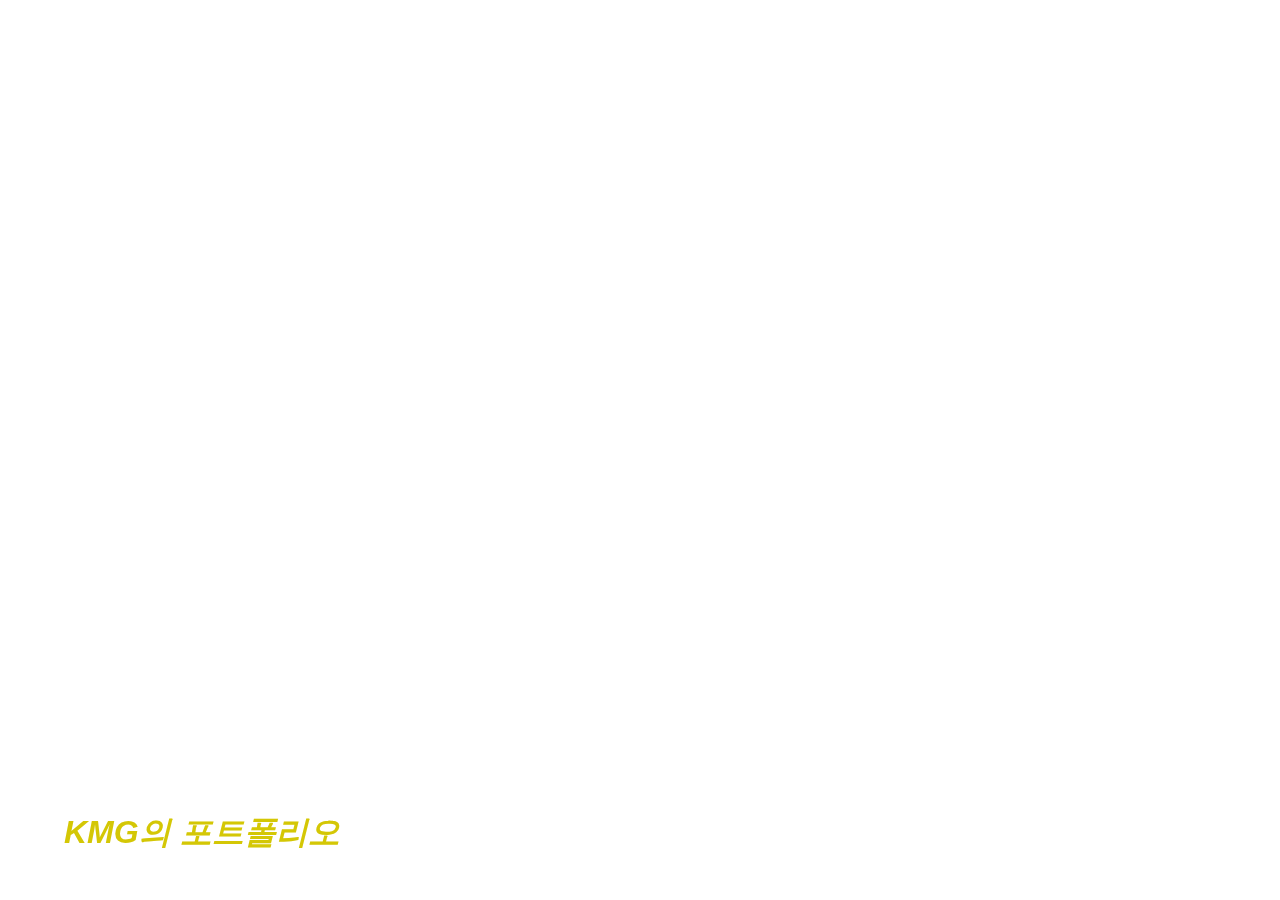
<file: index.html>
<!DOCTYPE html>
<html lang="ko">

<head>
  <meta charset="UTF-8">
  <meta http-equiv="X-UA-Compatible" content="IE=edge">
  <meta name="viewport" content="width=device-width, initial-scale=1.0">
  <meta name="description" content="KMG의 포트폴리오">
  <meta name="author" content="KMG">
  <meta name="generator" content="HTML5">
  <title>Intro</title>
  <!-- 오픈그래프 -->
  <meta property="og:type" content="website" />
  <meta property="og:site_name" content="KMG의 포트폴리오" />
  <meta property="og:title" content="Intro" />
  <meta property="og:description" content="KMG의 기획문서 창고" />
  <meta property="og:image" content="./images/name_seo.png" />
  <meta property="og:url" content="https://gamedesignKMG01.netlify.app" />
  <!-- 트위터(X)카드 -->
  <meta property="twitter:card" content="summary" />
  <meta property="twitter:site" content="KMG의 포트폴리오" />
  <meta property="twitter:title" content="Intro" />
  <meta property="twitter:description" content="KMG의 기획문서 창고" />
  <meta property="twitter:image" content="./images/name_seo.png" />
  <meta property="twitter:url" content="https://atentsgamedesignsite35.netlify.app" />

  <link rel="icon" href="/favicon.ico" />
  <link rel="stylesheet" href="/assets/css/intro.css">

</head>

<body>
<!-- 
 <iframe width="100%" height="100%" 
 src="https://www.youtube.com/embed/a3OxfawNAqk?si=4_bZgBI4h2zGG7yX&autoplay=1&mute=1&loop=1&playlist=a3OxfawNAqk" 
 title="YouTube video player" 
 frameborder="0" 
 allow="accelerometer; autoplay; clipboard-write; encrypted-media; gyroscope; picture-in-picture; web-share" 
 referrerpolicy="strict-origin-when-cross-origin" 
 allowfullscreen>
</iframe> -->
<iframe width="100%" height="90%" 
src="https://www.youtube.com/embed/A_C90i1jVzY?si=VmZj04xjBOMA84Vn&autoplay=1&mute=1&loop=1&playlist=A_C90i1jVzY" 
title="YouTube video player" 
frameborder="0" 
allow="accelerometer; autoplay; clipboard-write; encrypted-media; gyroscope; picture-in-picture; web-share" 
referrerpolicy="strict-origin-when-cross-origin" 
allowfullscreen></iframe>
  <div>
    <a id="portfolio-link" href="/Main.html">KMG의 포트폴리오</a>
  </div>
</body>


</html>
</file>
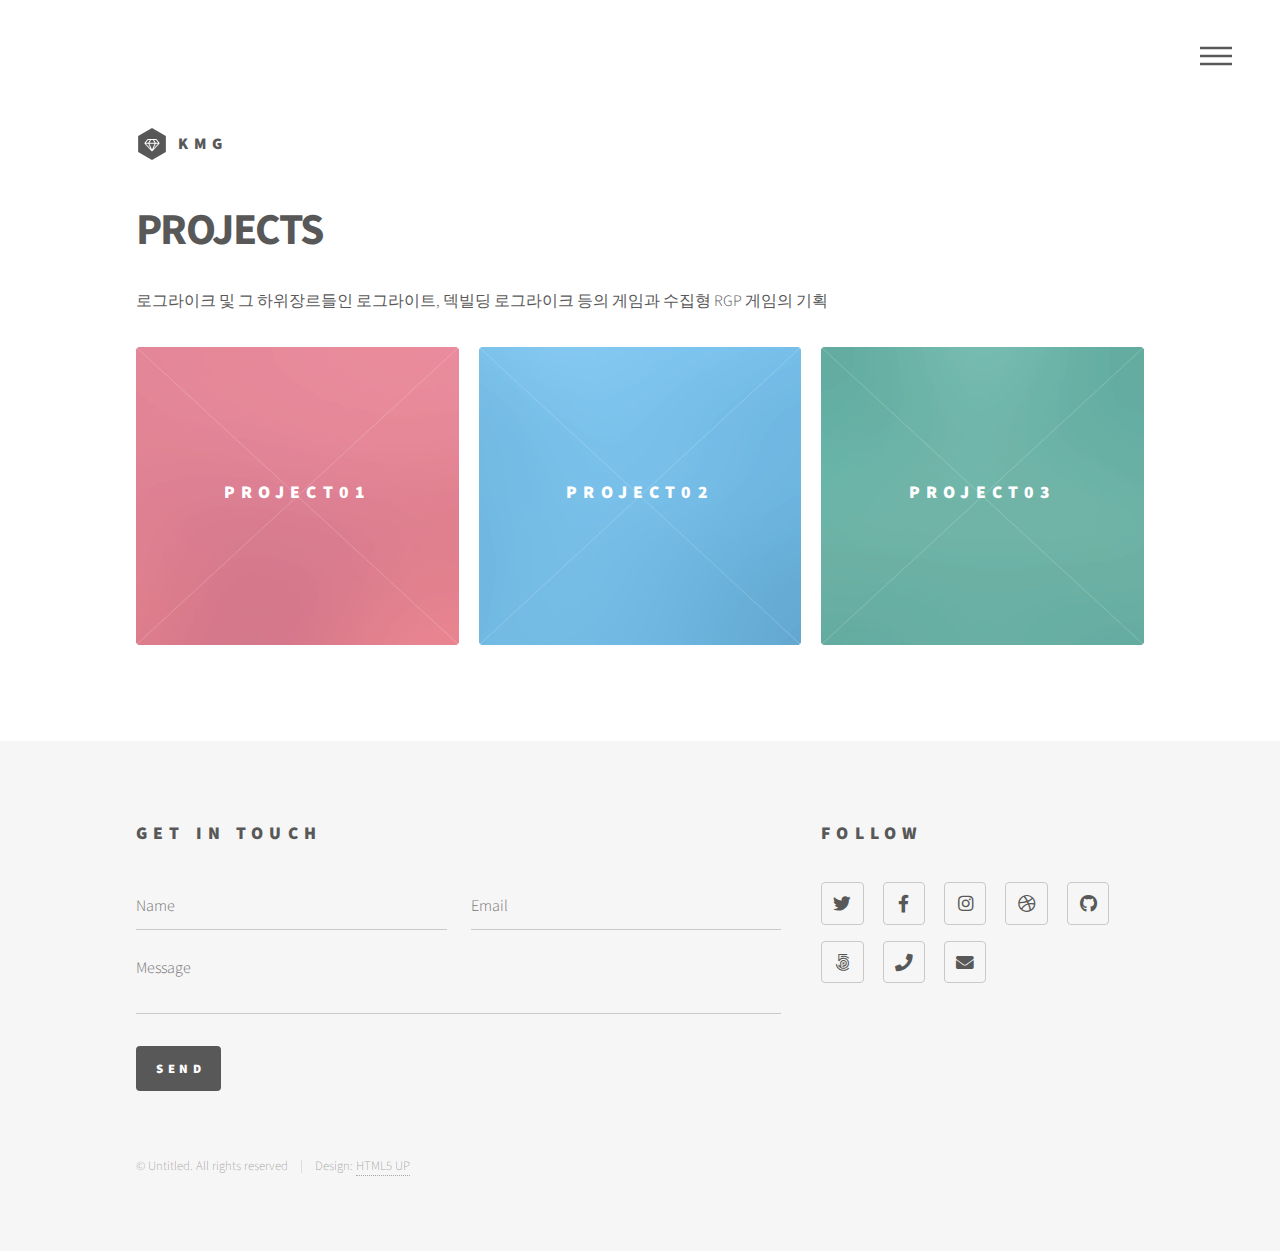
<file: Main.html>
<!DOCTYPE HTML>
<html>
	<head>
		<title>HOME</title>
		<meta charset="utf-8" />
		<meta name="viewport" content="width=device-width, initial-scale=1, user-scalable=no" />
		<link rel="stylesheet" href="assets/css/main.css" />
		<noscript><link rel="stylesheet" href="assets/css/noscript.css" /></noscript>
	</head>
	<body class="is-preload">
		<!-- Wrapper -->
			<div id="wrapper">

				<!-- Header -->
					<header id="header">
						<div class="inner">

							<!-- Logo -->
								<a href="index.html" class="logo">
									<span class="symbol"><img src="images/logo.svg" alt="로고" /></span><span class="title">KMG</span>
								</a>

							<!-- Nav -->
								<nav>
									<ul>
										<li><a href="#menu">Menu</a></li>
									</ul>
								</nav>

						</div>
					</header>

				<!-- Menu -->
					<nav id="menu">
						<h2>Menu</h2>
						<ul>
							<li><a href="Main.html">Home</a></li>
							<li><a href="/pages/Project01.html">Project01</a></li>
							<li><a href="/pages/Project02.html">Project02</a></li>
							<li><a href="/pages/Project03.html">Project03</a></li>
							<li><a href="/pages/about_me.html">About Me</a></li>
						</ul>
					</nav>

				<!-- Main -->
					<div id="main">
						<div class="inner">
							<header>
								<h1>PROJECTS</h1>
								<p>로그라이크 및 그 하위장르들인 로그라이트, 덱빌딩 로그라이크 등의 게임과 수집형 RGP 게임의 기획</p>
							</header>
							<section class="tiles">
								<article class="style1">
									<span class="image">
										<img src="images/pic01.jpg" alt="핑크" />
									</span>
									<a href="/pages/Project01.html">
										<h2>Project01</h2>
										<div class="content">
											<p>상세내용</p>
										</div>
									</a>
								</article>
								<article class="style2">
									<span class="image">
										<img src="images/pic02.jpg" alt="블루" />
									</span>
									<a href="/pages/Project02.html">
										<h2>Project02</h2>
										<div class="content">
											<p>상세내용</p>
										</div>
									</a>
								</article>
								<article class="style3">
									<span class="image">
										<img src="images/pic03.jpg" alt="그린" />
									</span>
									<a href="/pages/Project03.html">
										<h2>Project03</h2>
										<div class="content">
											<p>상세내용</p>
										</div>
									</a>
								</article>
								<!-- <article class="style4">
									<span class="image">
										<img src="images/pic04.jpg" alt="" />
									</span>
									<a href="generic.html">
										<h2>Tempus</h2>
										<div class="content">
											<p>Sed nisl arcu euismod sit amet nisi lorem etiam dolor veroeros et feugiat.</p>
										</div>
									</a>
								</article>
								<article class="style5">
									<span class="image">
										<img src="images/pic05.jpg" alt="" />
									</span>
									<a href="generic.html">
										<h2>Aliquam</h2>
										<div class="content">
											<p>Sed nisl arcu euismod sit amet nisi lorem etiam dolor veroeros et feugiat.</p>
										</div>
									</a>
								</article>
								<article class="style6">
									<span class="image">
										<img src="images/pic06.jpg" alt="" />
									</span>
									<a href="generic.html">
										<h2>Veroeros</h2>
										<div class="content">
											<p>Sed nisl arcu euismod sit amet nisi lorem etiam dolor veroeros et feugiat.</p>
										</div>
									</a>
								</article>
								<article class="style2">
									<span class="image">
										<img src="images/pic07.jpg" alt="" />
									</span>
									<a href="generic.html">
										<h2>Ipsum</h2>
										<div class="content">
											<p>Sed nisl arcu euismod sit amet nisi lorem etiam dolor veroeros et feugiat.</p>
										</div>
									</a>
								</article>
								<article class="style3">
									<span class="image">
										<img src="images/pic08.jpg" alt="" />
									</span>
									<a href="generic.html">
										<h2>Dolor</h2>
										<div class="content">
											<p>Sed nisl arcu euismod sit amet nisi lorem etiam dolor veroeros et feugiat.</p>
										</div>
									</a>
								</article>
								<article class="style1">
									<span class="image">
										<img src="images/pic09.jpg" alt="" />
									</span>
									<a href="generic.html">
										<h2>Nullam</h2>
										<div class="content">
											<p>Sed nisl arcu euismod sit amet nisi lorem etiam dolor veroeros et feugiat.</p>
										</div>
									</a>
								</article>
								<article class="style5">
									<span class="image">
										<img src="images/pic10.jpg" alt="" />
									</span>
									<a href="generic.html">
										<h2>Ultricies</h2>
										<div class="content">
											<p>Sed nisl arcu euismod sit amet nisi lorem etiam dolor veroeros et feugiat.</p>
										</div>
									</a>
								</article>
								<article class="style6">
									<span class="image">
										<img src="images/pic11.jpg" alt="" />
									</span>
									<a href="generic.html">
										<h2>Dictum</h2>
										<div class="content">
											<p>Sed nisl arcu euismod sit amet nisi lorem etiam dolor veroeros et feugiat.</p>
										</div>
									</a>
								</article>
								<article class="style4">
									<span class="image">
										<img src="images/pic12.jpg" alt="" />
									</span>
									<a href="generic.html">
										<h2>Pretium</h2>
										<div class="content">
											<p>Sed nisl arcu euismod sit amet nisi lorem etiam dolor veroeros et feugiat.</p>
										</div> -->
									</a>
								</article>
							</section>
						</div>
					</div>

				<!-- Footer -->
					<footer id="footer">
						<div class="inner">
							<section>
								<h2>Get in touch</h2>
								<form method="post" action="#">
									<div class="fields">
										<div class="field half">
											<input type="text" name="name" id="name" placeholder="Name" />
										</div>
										<div class="field half">
											<input type="email" name="email" id="email" placeholder="Email" />
										</div>
										<div class="field">
											<textarea name="message" id="message" placeholder="Message"></textarea>
										</div>
									</div>
									<ul class="actions">
										<li><input type="submit" value="Send" class="primary" /></li>
									</ul>
								</form>
							</section>
							<section>
								<h2>Follow</h2>
								<ul class="icons">
									<li><a href="#" class="icon brands style2 fa-twitter"><span class="label">Twitter</span></a></li>
									<li><a href="#" class="icon brands style2 fa-facebook-f"><span class="label">Facebook</span></a></li>
									<li><a href="#" class="icon brands style2 fa-instagram"><span class="label">Instagram</span></a></li>
									<li><a href="#" class="icon brands style2 fa-dribbble"><span class="label">Dribbble</span></a></li>
									<li><a href="#" class="icon brands style2 fa-github"><span class="label">GitHub</span></a></li>
									<li><a href="#" class="icon brands style2 fa-500px"><span class="label">500px</span></a></li>
									<li><a href="#" class="icon solid style2 fa-phone"><span class="label">Phone</span></a></li>
									<li><a href="#" class="icon solid style2 fa-envelope"><span class="label">Email</span></a></li>
								</ul>
							</section>
							<ul class="copyright">
								<li>&copy; Untitled. All rights reserved</li><li>Design: <a href="http://html5up.net">HTML5 UP</a></li>
							</ul>
						</div>
					</footer>

			</div>

		<!-- Scripts -->
			<script src="assets/js/jquery.min.js"></script>
			<script src="assets/js/browser.min.js"></script>
			<script src="assets/js/breakpoints.min.js"></script>
			<script src="assets/js/util.js"></script>
			<script src="assets/js/main.js"></script>

	</body>
</html>
</file>
<file: assets/css/intro.css>
body {
    padding: 0;
    margin: 0;
    height: 100vh;
  }
  
  
  #portfolio-link {
    position: fixed;
    /* right: 5%; */
    left: 5%;
    bottom: 5%;
    /* top: 5%; */
    color: #d4c705;
    /* color: beige; */
  
    /* color: orange; */
    /* color: royalblue; */
    /* color: aqua; */
    /* color: #00ff11; */
  
    /* text-decoration: none; */
    text-decoration: none;
    /* font-size: 50px; */
    font-size: 2rem;
    /* font-size: 1rem; */
    /* font-size: 2rem; */
    /* font-weight: 700; */
    /* font-weight: 100; */
    font-family: 'Franklin Gothic Medium', 'Arial Narrow', Arial, sans-serif;
    /* font-family: 'Times New Roman', Times, serif; */
    /* font-family: 'Times New Roman', Times, serif; */
    /* font-weight: 500; */
    font-weight: bold;
    /* font-weight: bold; */
    font-style: italic;
    /* z-index: 1; */
  }
</file>
<file: assets/css/noscript.css>
/*
	Phantom by HTML5 UP
	html5up.net | @ajlkn
	Free for personal and commercial use under the CCA 3.0 license (html5up.net/license)
*/

/* Tiles */

	body.is-preload .tiles article {
		-moz-transform: none;
		-webkit-transform: none;
		-ms-transform: none;
		transform: none;
		opacity: 1;
	}
</file>
<file: assets/css/main.css>
@import url(fontawesome-all.min.css);
@import url("https://fonts.googleapis.com/css?family=Source+Sans+Pro:300,700,900");

/*
	Phantom by HTML5 UP
	html5up.net | @ajlkn
	Free for personal and commercial use under the CCA 3.0 license (html5up.net/license)
*/

html, body, div, span, applet, object,
iframe, h1, h2, h3, h4, h5, h6, p, blockquote,
pre, a, abbr, acronym, address, big, cite,
code, del, dfn, em, img, ins, kbd, q, s, samp,
small, strike, strong, sub, sup, tt, var, b,
u, i, center, dl, dt, dd, ol, ul, li, fieldset,
form, label, legend, table, caption, tbody,
tfoot, thead, tr, th, td, article, aside,
canvas, details, embed, figure, figcaption,
footer, header, hgroup, menu, nav, output, ruby,
section, summary, time, mark, audio, video {
	margin: 0;
	padding: 0;
	border: 0;
	font-size: 100%;
	font: inherit;
	vertical-align: baseline;}

article, aside, details, figcaption, figure,
footer, header, hgroup, menu, nav, section {
	display: block;}

body {
	line-height: 1;
}

ol, ul {
	list-style: none;
}

blockquote, q {
	quotes: none;
}

	blockquote:before, blockquote:after, q:before, q:after {
		content: '';
		content: none;
	}

table {
	border-collapse: collapse;
	border-spacing: 0;
}

body {
	-webkit-text-size-adjust: none;
}

mark {
	background-color: transparent;
	color: inherit;
}

input::-moz-focus-inner {
	border: 0;
	padding: 0;
}

input, select, textarea {
	-moz-appearance: none;
	-webkit-appearance: none;
	-ms-appearance: none;
	appearance: none;
}

/* Basic */

	@-ms-viewport {
		width: device-width;
	}

	body {
		-ms-overflow-style: scrollbar;
	}

	@media screen and (max-width: 480px) {

		html, body {
			min-width: 320px;
		}

	}

	html {
		box-sizing: border-box;
	}

	*, *:before, *:after {
		box-sizing: inherit;
	}

	body {
		background: #ffffff;
	}

		body.is-preload *, body.is-preload *:before, body.is-preload *:after {
			-moz-animation: none !important;
			-webkit-animation: none !important;
			-ms-animation: none !important;
			animation: none !important;
			-moz-transition: none !important;
			-webkit-transition: none !important;
			-ms-transition: none !important;
			transition: none !important;
		}

/* Type */

	body, input, select, textarea {
		color: #585858;
		font-family: "Source Sans Pro", Helvetica, sans-serif;
		font-size: 16pt;
		font-weight: 300;
		line-height: 1.75;
	}

		@media screen and (max-width: 1680px) {

			body, input, select, textarea {
				font-size: 14pt;
			}

		}

		@media screen and (max-width: 1280px) {

			body, input, select, textarea {
				font-size: 12pt;
			}

		}

	a {
		-moz-transition: border-bottom-color 0.2s ease, color 0.2s ease;
		-webkit-transition: border-bottom-color 0.2s ease, color 0.2s ease;
		-ms-transition: border-bottom-color 0.2s ease, color 0.2s ease;
		transition: border-bottom-color 0.2s ease, color 0.2s ease;
		text-decoration: none;
		color: #585858;
		border-bottom: dotted 1px rgba(88, 88, 88, 0.5);
	}

		a:hover {
			border-bottom-color: transparent;
			color: #f2849e !important;
		}

	strong, b {
		font-weight: 900;
	}

	em, i {
		font-style: italic;
	}

	p {
		margin: 0 0 2em 0;
	}

	h1 {
		font-size: 2.75em;
		font-weight: 700;
		line-height: 1.3;
		margin: 0 0 1em 0;
		letter-spacing: -0.035em;
	}

		h1 a {
			color: inherit;
		}

		@media screen and (max-width: 736px) {

			h1 {
				font-size: 2em;
				margin: 0 0 1em 0;
			}

		}

		@media screen and (max-width: 360px) {

			h1 {
				font-size: 1.75em;
			}

		}

	h2, h3, h4, h5, h6 {
		font-weight: 900;
		line-height: 1.5;
		margin: 0 0 2em 0;
		text-transform: uppercase;
		letter-spacing: 0.35em;
	}

		h2 a, h3 a, h4 a, h5 a, h6 a {
			color: inherit;
		}

	h2 {
		font-size: 1.1em;
	}

	h3 {
		font-size: 1em;
		color:#585858
	}

	h4 {
		font-size: 0.8em;
	}

	h5 {
		font-size: 0.8em;
	}

	h6 {
		font-size: 0.8em;
	}

	@media screen and (max-width: 980px) {

		h1 br, h2 br, h3 br, h4 br, h5 br, h6 br {
			display: none;
		}

	}

	@media screen and (max-width: 736px) {

		h2 {
			font-size: 1em;
		}

		h3 {
			font-size: 0.8em;
		}

	}

	sub {
		font-size: 0.8em;
		position: relative;
		top: 0.5em;
	}

	sup {
		font-size: 0.8em;
		position: relative;
		top: -0.5em;
	}

	blockquote {
		border-left: solid 4px #c9c9c9;
		font-style: italic;
		margin: 0 0 2em 0;
		padding: 0.5em 0 0.5em 2em;
	}

	code {
		background: rgba(144, 144, 144, 0.075);
		border-radius: 4px;
		border: solid 1px #c9c9c9;
		font-family: "Courier New", monospace;
		font-size: 0.9em;
		margin: 0 0.25em;
		padding: 0.25em 0.65em;
	}

	pre {
		-webkit-overflow-scrolling: touch;
		font-family: "Courier New", monospace;
		font-size: 0.9em;
		margin: 0 0 2em 0;
	}

		pre code {
			display: block;
			line-height: 1.75;
			padding: 1em 1.5em;
			overflow-x: auto;
		}

	hr {
		border: 0;
		border-bottom: solid 1px #c9c9c9;
		margin: 2em 0;
	}

		hr.major {
			margin: 3em 0;
		}

	.align-left {
		text-align: left;
	}

	.align-center {
		text-align: center;
	}

	.align-right {
		text-align: right;
	}

/* Row */

	.row {
		display: flex;
		flex-wrap: wrap;
		box-sizing: border-box;
		align-items: stretch;
	}

		.row > * {
			box-sizing: border-box;
		}

		.row.gtr-uniform > * > :last-child {
			margin-bottom: 0;
		}

		.row.aln-left {
			justify-content: flex-start;
		}

		.row.aln-center {
			justify-content: center;
		}

		.row.aln-right {
			justify-content: flex-end;
		}

		.row.aln-top {
			align-items: flex-start;
		}

		.row.aln-middle {
			align-items: center;
		}

		.row.aln-bottom {
			align-items: flex-end;
		}

		.row > .imp {
			order: -1;
		}

		.row > .col-1 {
			width: 8.33333%;
		}

		.row > .off-1 {
			margin-left: 8.33333%;
		}

		.row > .col-2 {
			width: 16.66667%;
		}

		.row > .off-2 {
			margin-left: 16.66667%;
		}

		.row > .col-3 {
			width: 25%;
		}

		.row > .off-3 {
			margin-left: 25%;
		}

		.row > .col-4 {
			width: 33.33333%;
		}

		.row > .off-4 {
			margin-left: 33.33333%;
		}

		.row > .col-5 {
			width: 41.66667%;
		}

		.row > .off-5 {
			margin-left: 41.66667%;
		}

		.row > .col-6 {
			width: 50%;
		}

		.row > .off-6 {
			margin-left: 50%;
		}

		.row > .col-7 {
			width: 58.33333%;
		}

		.row > .off-7 {
			margin-left: 58.33333%;
		}

		.row > .col-8 {
			width: 66.66667%;
		}

		.row > .off-8 {
			margin-left: 66.66667%;
		}

		.row > .col-9 {
			width: 75%;
		}

		.row > .off-9 {
			margin-left: 75%;
		}

		.row > .col-10 {
			width: 83.33333%;
		}

		.row > .off-10 {
			margin-left: 83.33333%;
		}

		.row > .col-11 {
			width: 91.66667%;
		}

		.row > .off-11 {
			margin-left: 91.66667%;
		}

		.row > .col-12 {
			width: 100%;
		}

		.row > .off-12 {
			margin-left: 100%;
		}

		.row.gtr-0 {
			margin-top: 0;
			margin-left: 0em;
		}

			.row.gtr-0 > * {
				padding: 0 0 0 0em;
			}

			.row.gtr-0.gtr-uniform {
				margin-top: 0em;
			}

				.row.gtr-0.gtr-uniform > * {
					padding-top: 0em;
				}

		.row.gtr-25 {
			margin-top: 0;
			margin-left: -0.5em;
		}

			.row.gtr-25 > * {
				padding: 0 0 0 0.5em;
			}

			.row.gtr-25.gtr-uniform {
				margin-top: -0.5em;
			}

				.row.gtr-25.gtr-uniform > * {
					padding-top: 0.5em;
				}

		.row.gtr-50 {
			margin-top: 0;
			margin-left: -1em;
		}

			.row.gtr-50 > * {
				padding: 0 0 0 1em;
			}

			.row.gtr-50.gtr-uniform {
				margin-top: -1em;
			}

				.row.gtr-50.gtr-uniform > * {
					padding-top: 1em;
				}

		.row {
			margin-top: 0;
			margin-left: -2em;
		}

			.row > * {
				padding: 0 0 0 2em;
			}

			.row.gtr-uniform {
				margin-top: -2em;
			}

				.row.gtr-uniform > * {
					padding-top: 2em;
				}

		.row.gtr-150 {
			margin-top: 0;
			margin-left: -3em;
		}

			.row.gtr-150 > * {
				padding: 0 0 0 3em;
			}

			.row.gtr-150.gtr-uniform {
				margin-top: -3em;
			}

				.row.gtr-150.gtr-uniform > * {
					padding-top: 3em;
				}

		.row.gtr-200 {
			margin-top: 0;
			margin-left: -4em;
		}

			.row.gtr-200 > * {
				padding: 0 0 0 4em;
			}

			.row.gtr-200.gtr-uniform {
				margin-top: -4em;
			}

				.row.gtr-200.gtr-uniform > * {
					padding-top: 4em;
				}

		@media screen and (max-width: 1680px) {

			.row {
				display: flex;
				flex-wrap: wrap;
				box-sizing: border-box;
				align-items: stretch;
			}

				.row > * {
					box-sizing: border-box;
				}

				.row.gtr-uniform > * > :last-child {
					margin-bottom: 0;
				}

				.row.aln-left {
					justify-content: flex-start;
				}

				.row.aln-center {
					justify-content: center;
				}

				.row.aln-right {
					justify-content: flex-end;
				}

				.row.aln-top {
					align-items: flex-start;
				}

				.row.aln-middle {
					align-items: center;
				}

				.row.aln-bottom {
					align-items: flex-end;
				}

				.row > .imp-xlarge {
					order: -1;
				}

				.row > .col-1-xlarge {
					width: 8.33333%;
				}

				.row > .off-1-xlarge {
					margin-left: 8.33333%;
				}

				.row > .col-2-xlarge {
					width: 16.66667%;
				}

				.row > .off-2-xlarge {
					margin-left: 16.66667%;
				}

				.row > .col-3-xlarge {
					width: 25%;
				}

				.row > .off-3-xlarge {
					margin-left: 25%;
				}

				.row > .col-4-xlarge {
					width: 33.33333%;
				}

				.row > .off-4-xlarge {
					margin-left: 33.33333%;
				}

				.row > .col-5-xlarge {
					width: 41.66667%;
				}

				.row > .off-5-xlarge {
					margin-left: 41.66667%;
				}

				.row > .col-6-xlarge {
					width: 50%;
				}

				.row > .off-6-xlarge {
					margin-left: 50%;
				}

				.row > .col-7-xlarge {
					width: 58.33333%;
				}

				.row > .off-7-xlarge {
					margin-left: 58.33333%;
				}

				.row > .col-8-xlarge {
					width: 66.66667%;
				}

				.row > .off-8-xlarge {
					margin-left: 66.66667%;
				}

				.row > .col-9-xlarge {
					width: 75%;
				}

				.row > .off-9-xlarge {
					margin-left: 75%;
				}

				.row > .col-10-xlarge {
					width: 83.33333%;
				}

				.row > .off-10-xlarge {
					margin-left: 83.33333%;
				}

				.row > .col-11-xlarge {
					width: 91.66667%;
				}

				.row > .off-11-xlarge {
					margin-left: 91.66667%;
				}

				.row > .col-12-xlarge {
					width: 100%;
				}

				.row > .off-12-xlarge {
					margin-left: 100%;
				}

				.row.gtr-0 {
					margin-top: 0;
					margin-left: 0em;
				}

					.row.gtr-0 > * {
						padding: 0 0 0 0em;
					}

					.row.gtr-0.gtr-uniform {
						margin-top: 0em;
					}

						.row.gtr-0.gtr-uniform > * {
							padding-top: 0em;
						}

				.row.gtr-25 {
					margin-top: 0;
					margin-left: -0.5em;
				}

					.row.gtr-25 > * {
						padding: 0 0 0 0.5em;
					}

					.row.gtr-25.gtr-uniform {
						margin-top: -0.5em;
					}

						.row.gtr-25.gtr-uniform > * {
							padding-top: 0.5em;
						}

				.row.gtr-50 {
					margin-top: 0;
					margin-left: -1em;
				}

					.row.gtr-50 > * {
						padding: 0 0 0 1em;
					}

					.row.gtr-50.gtr-uniform {
						margin-top: -1em;
					}

						.row.gtr-50.gtr-uniform > * {
							padding-top: 1em;
						}

				.row {
					margin-top: 0;
					margin-left: -2em;
				}

					.row > * {
						padding: 0 0 0 2em;
					}

					.row.gtr-uniform {
						margin-top: -2em;
					}

						.row.gtr-uniform > * {
							padding-top: 2em;
						}

				.row.gtr-150 {
					margin-top: 0;
					margin-left: -3em;
				}

					.row.gtr-150 > * {
						padding: 0 0 0 3em;
					}

					.row.gtr-150.gtr-uniform {
						margin-top: -3em;
					}

						.row.gtr-150.gtr-uniform > * {
							padding-top: 3em;
						}

				.row.gtr-200 {
					margin-top: 0;
					margin-left: -4em;
				}

					.row.gtr-200 > * {
						padding: 0 0 0 4em;
					}

					.row.gtr-200.gtr-uniform {
						margin-top: -4em;
					}

						.row.gtr-200.gtr-uniform > * {
							padding-top: 4em;
						}

		}

		@media screen and (max-width: 1280px) {

			.row {
				display: flex;
				flex-wrap: wrap;
				box-sizing: border-box;
				align-items: stretch;
			}

				.row > * {
					box-sizing: border-box;
				}

				.row.gtr-uniform > * > :last-child {
					margin-bottom: 0;
				}

				.row.aln-left {
					justify-content: flex-start;
				}

				.row.aln-center {
					justify-content: center;
				}

				.row.aln-right {
					justify-content: flex-end;
				}

				.row.aln-top {
					align-items: flex-start;
				}

				.row.aln-middle {
					align-items: center;
				}

				.row.aln-bottom {
					align-items: flex-end;
				}

				.row > .imp-large {
					order: -1;
				}

				.row > .col-1-large {
					width: 8.33333%;
				}

				.row > .off-1-large {
					margin-left: 8.33333%;
				}

				.row > .col-2-large {
					width: 16.66667%;
				}

				.row > .off-2-large {
					margin-left: 16.66667%;
				}

				.row > .col-3-large {
					width: 25%;
				}

				.row > .off-3-large {
					margin-left: 25%;
				}

				.row > .col-4-large {
					width: 33.33333%;
				}

				.row > .off-4-large {
					margin-left: 33.33333%;
				}

				.row > .col-5-large {
					width: 41.66667%;
				}

				.row > .off-5-large {
					margin-left: 41.66667%;
				}

				.row > .col-6-large {
					width: 50%;
				}

				.row > .off-6-large {
					margin-left: 50%;
				}

				.row > .col-7-large {
					width: 58.33333%;
				}

				.row > .off-7-large {
					margin-left: 58.33333%;
				}

				.row > .col-8-large {
					width: 66.66667%;
				}

				.row > .off-8-large {
					margin-left: 66.66667%;
				}

				.row > .col-9-large {
					width: 75%;
				}

				.row > .off-9-large {
					margin-left: 75%;
				}

				.row > .col-10-large {
					width: 83.33333%;
				}

				.row > .off-10-large {
					margin-left: 83.33333%;
				}

				.row > .col-11-large {
					width: 91.66667%;
				}

				.row > .off-11-large {
					margin-left: 91.66667%;
				}

				.row > .col-12-large {
					width: 100%;
				}

				.row > .off-12-large {
					margin-left: 100%;
				}

				.row.gtr-0 {
					margin-top: 0;
					margin-left: 0em;
				}

					.row.gtr-0 > * {
						padding: 0 0 0 0em;
					}

					.row.gtr-0.gtr-uniform {
						margin-top: 0em;
					}

						.row.gtr-0.gtr-uniform > * {
							padding-top: 0em;
						}

				.row.gtr-25 {
					margin-top: 0;
					margin-left: -0.5em;
				}

					.row.gtr-25 > * {
						padding: 0 0 0 0.5em;
					}

					.row.gtr-25.gtr-uniform {
						margin-top: -0.5em;
					}

						.row.gtr-25.gtr-uniform > * {
							padding-top: 0.5em;
						}

				.row.gtr-50 {
					margin-top: 0;
					margin-left: -1em;
				}

					.row.gtr-50 > * {
						padding: 0 0 0 1em;
					}

					.row.gtr-50.gtr-uniform {
						margin-top: -1em;
					}

						.row.gtr-50.gtr-uniform > * {
							padding-top: 1em;
						}

				.row {
					margin-top: 0;
					margin-left: -2em;
				}

					.row > * {
						padding: 0 0 0 2em;
					}

					.row.gtr-uniform {
						margin-top: -2em;
					}

						.row.gtr-uniform > * {
							padding-top: 2em;
						}

				.row.gtr-150 {
					margin-top: 0;
					margin-left: -3em;
				}

					.row.gtr-150 > * {
						padding: 0 0 0 3em;
					}

					.row.gtr-150.gtr-uniform {
						margin-top: -3em;
					}

						.row.gtr-150.gtr-uniform > * {
							padding-top: 3em;
						}

				.row.gtr-200 {
					margin-top: 0;
					margin-left: -4em;
				}

					.row.gtr-200 > * {
						padding: 0 0 0 4em;
					}

					.row.gtr-200.gtr-uniform {
						margin-top: -4em;
					}

						.row.gtr-200.gtr-uniform > * {
							padding-top: 4em;
						}

		}

		@media screen and (max-width: 980px) {

			.row {
				display: flex;
				flex-wrap: wrap;
				box-sizing: border-box;
				align-items: stretch;
			}

				.row > * {
					box-sizing: border-box;
				}

				.row.gtr-uniform > * > :last-child {
					margin-bottom: 0;
				}

				.row.aln-left {
					justify-content: flex-start;
				}

				.row.aln-center {
					justify-content: center;
				}

				.row.aln-right {
					justify-content: flex-end;
				}

				.row.aln-top {
					align-items: flex-start;
				}

				.row.aln-middle {
					align-items: center;
				}

				.row.aln-bottom {
					align-items: flex-end;
				}

				.row > .imp-medium {
					order: -1;
				}

				.row > .col-1-medium {
					width: 8.33333%;
				}

				.row > .off-1-medium {
					margin-left: 8.33333%;
				}

				.row > .col-2-medium {
					width: 16.66667%;
				}

				.row > .off-2-medium {
					margin-left: 16.66667%;
				}

				.row > .col-3-medium {
					width: 25%;
				}

				.row > .off-3-medium {
					margin-left: 25%;
				}

				.row > .col-4-medium {
					width: 33.33333%;
				}

				.row > .off-4-medium {
					margin-left: 33.33333%;
				}

				.row > .col-5-medium {
					width: 41.66667%;
				}

				.row > .off-5-medium {
					margin-left: 41.66667%;
				}

				.row > .col-6-medium {
					width: 50%;
				}

				.row > .off-6-medium {
					margin-left: 50%;
				}

				.row > .col-7-medium {
					width: 58.33333%;
				}

				.row > .off-7-medium {
					margin-left: 58.33333%;
				}

				.row > .col-8-medium {
					width: 66.66667%;
				}

				.row > .off-8-medium {
					margin-left: 66.66667%;
				}

				.row > .col-9-medium {
					width: 75%;
				}

				.row > .off-9-medium {
					margin-left: 75%;
				}

				.row > .col-10-medium {
					width: 83.33333%;
				}

				.row > .off-10-medium {
					margin-left: 83.33333%;
				}

				.row > .col-11-medium {
					width: 91.66667%;
				}

				.row > .off-11-medium {
					margin-left: 91.66667%;
				}

				.row > .col-12-medium {
					width: 100%;
				}

				.row > .off-12-medium {
					margin-left: 100%;
				}

				.row.gtr-0 {
					margin-top: 0;
					margin-left: 0em;
				}

					.row.gtr-0 > * {
						padding: 0 0 0 0em;
					}

					.row.gtr-0.gtr-uniform {
						margin-top: 0em;
					}

						.row.gtr-0.gtr-uniform > * {
							padding-top: 0em;
						}

				.row.gtr-25 {
					margin-top: 0;
					margin-left: -0.375em;
				}

					.row.gtr-25 > * {
						padding: 0 0 0 0.375em;
					}

					.row.gtr-25.gtr-uniform {
						margin-top: -0.375em;
					}

						.row.gtr-25.gtr-uniform > * {
							padding-top: 0.375em;
						}

				.row.gtr-50 {
					margin-top: 0;
					margin-left: -0.75em;
				}

					.row.gtr-50 > * {
						padding: 0 0 0 0.75em;
					}

					.row.gtr-50.gtr-uniform {
						margin-top: -0.75em;
					}

						.row.gtr-50.gtr-uniform > * {
							padding-top: 0.75em;
						}

				.row {
					margin-top: 0;
					margin-left: -1.5em;
				}

					.row > * {
						padding: 0 0 0 1.5em;
					}

					.row.gtr-uniform {
						margin-top: -1.5em;
					}

						.row.gtr-uniform > * {
							padding-top: 1.5em;
						}

				.row.gtr-150 {
					margin-top: 0;
					margin-left: -2.25em;
				}

					.row.gtr-150 > * {
						padding: 0 0 0 2.25em;
					}

					.row.gtr-150.gtr-uniform {
						margin-top: -2.25em;
					}

						.row.gtr-150.gtr-uniform > * {
							padding-top: 2.25em;
						}

				.row.gtr-200 {
					margin-top: 0;
					margin-left: -3em;
				}

					.row.gtr-200 > * {
						padding: 0 0 0 3em;
					}

					.row.gtr-200.gtr-uniform {
						margin-top: -3em;
					}

						.row.gtr-200.gtr-uniform > * {
							padding-top: 3em;
						}

		}

		@media screen and (max-width: 736px) {

			.row {
				display: flex;
				flex-wrap: wrap;
				box-sizing: border-box;
				align-items: stretch;
			}

				.row > * {
					box-sizing: border-box;
				}

				.row.gtr-uniform > * > :last-child {
					margin-bottom: 0;
				}

				.row.aln-left {
					justify-content: flex-start;
				}

				.row.aln-center {
					justify-content: center;
				}

				.row.aln-right {
					justify-content: flex-end;
				}

				.row.aln-top {
					align-items: flex-start;
				}

				.row.aln-middle {
					align-items: center;
				}

				.row.aln-bottom {
					align-items: flex-end;
				}

				.row > .imp-small {
					order: -1;
				}

				.row > .col-1-small {
					width: 8.33333%;
				}

				.row > .off-1-small {
					margin-left: 8.33333%;
				}

				.row > .col-2-small {
					width: 16.66667%;
				}

				.row > .off-2-small {
					margin-left: 16.66667%;
				}

				.row > .col-3-small {
					width: 25%;
				}

				.row > .off-3-small {
					margin-left: 25%;
				}

				.row > .col-4-small {
					width: 33.33333%;
				}

				.row > .off-4-small {
					margin-left: 33.33333%;
				}

				.row > .col-5-small {
					width: 41.66667%;
				}

				.row > .off-5-small {
					margin-left: 41.66667%;
				}

				.row > .col-6-small {
					width: 50%;
				}

				.row > .off-6-small {
					margin-left: 50%;
				}

				.row > .col-7-small {
					width: 58.33333%;
				}

				.row > .off-7-small {
					margin-left: 58.33333%;
				}

				.row > .col-8-small {
					width: 66.66667%;
				}

				.row > .off-8-small {
					margin-left: 66.66667%;
				}

				.row > .col-9-small {
					width: 75%;
				}

				.row > .off-9-small {
					margin-left: 75%;
				}

				.row > .col-10-small {
					width: 83.33333%;
				}

				.row > .off-10-small {
					margin-left: 83.33333%;
				}

				.row > .col-11-small {
					width: 91.66667%;
				}

				.row > .off-11-small {
					margin-left: 91.66667%;
				}

				.row > .col-12-small {
					width: 100%;
				}

				.row > .off-12-small {
					margin-left: 100%;
				}

				.row.gtr-0 {
					margin-top: 0;
					margin-left: 0em;
				}

					.row.gtr-0 > * {
						padding: 0 0 0 0em;
					}

					.row.gtr-0.gtr-uniform {
						margin-top: 0em;
					}

						.row.gtr-0.gtr-uniform > * {
							padding-top: 0em;
						}

				.row.gtr-25 {
					margin-top: 0;
					margin-left: -0.25em;
				}

					.row.gtr-25 > * {
						padding: 0 0 0 0.25em;
					}

					.row.gtr-25.gtr-uniform {
						margin-top: -0.25em;
					}

						.row.gtr-25.gtr-uniform > * {
							padding-top: 0.25em;
						}

				.row.gtr-50 {
					margin-top: 0;
					margin-left: -0.5em;
				}

					.row.gtr-50 > * {
						padding: 0 0 0 0.5em;
					}

					.row.gtr-50.gtr-uniform {
						margin-top: -0.5em;
					}

						.row.gtr-50.gtr-uniform > * {
							padding-top: 0.5em;
						}

				.row {
					margin-top: 0;
					margin-left: -1em;
				}

					.row > * {
						padding: 0 0 0 1em;
					}

					.row.gtr-uniform {
						margin-top: -1em;
					}

						.row.gtr-uniform > * {
							padding-top: 1em;
						}

				.row.gtr-150 {
					margin-top: 0;
					margin-left: -1.5em;
				}

					.row.gtr-150 > * {
						padding: 0 0 0 1.5em;
					}

					.row.gtr-150.gtr-uniform {
						margin-top: -1.5em;
					}

						.row.gtr-150.gtr-uniform > * {
							padding-top: 1.5em;
						}

				.row.gtr-200 {
					margin-top: 0;
					margin-left: -2em;
				}

					.row.gtr-200 > * {
						padding: 0 0 0 2em;
					}

					.row.gtr-200.gtr-uniform {
						margin-top: -2em;
					}

						.row.gtr-200.gtr-uniform > * {
							padding-top: 2em;
						}

		}

		@media screen and (max-width: 480px) {

			.row {
				display: flex;
				flex-wrap: wrap;
				box-sizing: border-box;
				align-items: stretch;
			}

				.row > * {
					box-sizing: border-box;
				}

				.row.gtr-uniform > * > :last-child {
					margin-bottom: 0;
				}

				.row.aln-left {
					justify-content: flex-start;
				}

				.row.aln-center {
					justify-content: center;
				}

				.row.aln-right {
					justify-content: flex-end;
				}

				.row.aln-top {
					align-items: flex-start;
				}

				.row.aln-middle {
					align-items: center;
				}

				.row.aln-bottom {
					align-items: flex-end;
				}

				.row > .imp-xsmall {
					order: -1;
				}

				.row > .col-1-xsmall {
					width: 8.33333%;
				}

				.row > .off-1-xsmall {
					margin-left: 8.33333%;
				}

				.row > .col-2-xsmall {
					width: 16.66667%;
				}

				.row > .off-2-xsmall {
					margin-left: 16.66667%;
				}

				.row > .col-3-xsmall {
					width: 25%;
				}

				.row > .off-3-xsmall {
					margin-left: 25%;
				}

				.row > .col-4-xsmall {
					width: 33.33333%;
				}

				.row > .off-4-xsmall {
					margin-left: 33.33333%;
				}

				.row > .col-5-xsmall {
					width: 41.66667%;
				}

				.row > .off-5-xsmall {
					margin-left: 41.66667%;
				}

				.row > .col-6-xsmall {
					width: 50%;
				}

				.row > .off-6-xsmall {
					margin-left: 50%;
				}

				.row > .col-7-xsmall {
					width: 58.33333%;
				}

				.row > .off-7-xsmall {
					margin-left: 58.33333%;
				}

				.row > .col-8-xsmall {
					width: 66.66667%;
				}

				.row > .off-8-xsmall {
					margin-left: 66.66667%;
				}

				.row > .col-9-xsmall {
					width: 75%;
				}

				.row > .off-9-xsmall {
					margin-left: 75%;
				}

				.row > .col-10-xsmall {
					width: 83.33333%;
				}

				.row > .off-10-xsmall {
					margin-left: 83.33333%;
				}

				.row > .col-11-xsmall {
					width: 91.66667%;
				}

				.row > .off-11-xsmall {
					margin-left: 91.66667%;
				}

				.row > .col-12-xsmall {
					width: 100%;
				}

				.row > .off-12-xsmall {
					margin-left: 100%;
				}

				.row.gtr-0 {
					margin-top: 0;
					margin-left: 0em;
				}

					.row.gtr-0 > * {
						padding: 0 0 0 0em;
					}

					.row.gtr-0.gtr-uniform {
						margin-top: 0em;
					}

						.row.gtr-0.gtr-uniform > * {
							padding-top: 0em;
						}

				.row.gtr-25 {
					margin-top: 0;
					margin-left: -0.25em;
				}

					.row.gtr-25 > * {
						padding: 0 0 0 0.25em;
					}

					.row.gtr-25.gtr-uniform {
						margin-top: -0.25em;
					}

						.row.gtr-25.gtr-uniform > * {
							padding-top: 0.25em;
						}

				.row.gtr-50 {
					margin-top: 0;
					margin-left: -0.5em;
				}

					.row.gtr-50 > * {
						padding: 0 0 0 0.5em;
					}

					.row.gtr-50.gtr-uniform {
						margin-top: -0.5em;
					}

						.row.gtr-50.gtr-uniform > * {
							padding-top: 0.5em;
						}

				.row {
					margin-top: 0;
					margin-left: -1em;
				}

					.row > * {
						padding: 0 0 0 1em;
					}

					.row.gtr-uniform {
						margin-top: -1em;
					}

						.row.gtr-uniform > * {
							padding-top: 1em;
						}

				.row.gtr-150 {
					margin-top: 0;
					margin-left: -1.5em;
				}

					.row.gtr-150 > * {
						padding: 0 0 0 1.5em;
					}

					.row.gtr-150.gtr-uniform {
						margin-top: -1.5em;
					}

						.row.gtr-150.gtr-uniform > * {
							padding-top: 1.5em;
						}

				.row.gtr-200 {
					margin-top: 0;
					margin-left: -2em;
				}

					.row.gtr-200 > * {
						padding: 0 0 0 2em;
					}

					.row.gtr-200.gtr-uniform {
						margin-top: -2em;
					}

						.row.gtr-200.gtr-uniform > * {
							padding-top: 2em;
						}

		}

/* Section/Article */

	section.special, article.special {
		text-align: center;
	}

	header p {
		margin-top: -1em;
	}

	@media screen and (max-width: 736px) {

		header p {
			margin-top: 0;
		}

	}

/* Icon */

	.icon {
		text-decoration: none;
		border-bottom: none;
		position: relative;
	}

		.icon:before {
			-moz-osx-font-smoothing: grayscale;
			-webkit-font-smoothing: antialiased;
			display: inline-block;
			font-style: normal;
			font-variant: normal;
			text-rendering: auto;
			line-height: 1;
			text-transform: none !important;
			font-family: 'Font Awesome 5 Free';
			font-weight: 400;
		}

		.icon > .label {
			display: none;
		}

		.icon:before {
			line-height: inherit;
		}

		.icon.solid:before {
			font-weight: 900;
		}

		.icon.brands:before {
			font-family: 'Font Awesome 5 Brands';
		}

		.icon.style2 {
			-moz-transition: background-color 0.2s ease-in-out, color 0.2s ease-in-out, border-color 0.2s ease-in-out;
			-webkit-transition: background-color 0.2s ease-in-out, color 0.2s ease-in-out, border-color 0.2s ease-in-out;
			-ms-transition: background-color 0.2s ease-in-out, color 0.2s ease-in-out, border-color 0.2s ease-in-out;
			transition: background-color 0.2s ease-in-out, color 0.2s ease-in-out, border-color 0.2s ease-in-out;
			background-color: transparent;
			border: solid 1px #c9c9c9;
			border-radius: 4px;
			width: 2.65em;
			height: 2.65em;
			display: inline-block;
			text-align: center;
			line-height: 2.65em;
			color: inherit;
		}

			.icon.style2:before {
				font-size: 1.1em;
			}

			.icon.style2:hover {
				color: #f2849e;
				border-color: #f2849e;
			}

			.icon.style2:active {
				background-color: rgba(242, 132, 158, 0.1);
			}

/* List */

	ol {
		list-style: decimal;
		margin: 0 0 2em 0;
		padding-left: 1.25em;
	}

		ol li {
			padding-left: 0.25em;
		}

	ul {
		list-style: disc;
		margin: 0 0 2em 0;
		padding-left: 1em;
	}

		ul li {
			padding-left: 0.5em;
		}

		ul.alt {
			list-style: none;
			padding-left: 0;
		}

			ul.alt li {
				border-top: solid 1px #c9c9c9;
				padding: 0.5em 0;
			}

				ul.alt li:first-child {
					border-top: 0;
					padding-top: 0;
				}

	dl {
		margin: 0 0 2em 0;
	}

		dl dt {
			display: block;
			font-weight: 900;
			margin: 0 0 1em 0;
		}

		dl dd {
			margin-left: 2em;
		}

/* Actions */

	ul.actions {
		display: -moz-flex;
		display: -webkit-flex;
		display: -ms-flex;
		display: flex;
		cursor: default;
		list-style: none;
		margin-left: -1em;
		padding-left: 0;
	}

		ul.actions li {
			padding: 0 0 0 1em;
			vertical-align: middle;
		}

		ul.actions.special {
			-moz-justify-content: center;
			-webkit-justify-content: center;
			-ms-justify-content: center;
			justify-content: center;
			width: 100%;
			margin-left: 0;
		}

			ul.actions.special li:first-child {
				padding-left: 0;
			}

		ul.actions.stacked {
			-moz-flex-direction: column;
			-webkit-flex-direction: column;
			-ms-flex-direction: column;
			flex-direction: column;
			margin-left: 0;
		}

			ul.actions.stacked li {
				padding: 1.3em 0 0 0;
			}

				ul.actions.stacked li:first-child {
					padding-top: 0;
				}

		ul.actions.fit {
			width: calc(100% + 1em);
		}

			ul.actions.fit li {
				-moz-flex-grow: 1;
				-webkit-flex-grow: 1;
				-ms-flex-grow: 1;
				flex-grow: 1;
				-moz-flex-shrink: 1;
				-webkit-flex-shrink: 1;
				-ms-flex-shrink: 1;
				flex-shrink: 1;
				width: 100%;
			}

				ul.actions.fit li > * {
					width: 100%;
				}

			ul.actions.fit.stacked {
				width: 100%;
			}

		@media screen and (max-width: 480px) {

			ul.actions:not(.fixed) {
				-moz-flex-direction: column;
				-webkit-flex-direction: column;
				-ms-flex-direction: column;
				flex-direction: column;
				margin-left: 0;
				width: 100% !important;
			}

				ul.actions:not(.fixed) li {
					-moz-flex-grow: 1;
					-webkit-flex-grow: 1;
					-ms-flex-grow: 1;
					flex-grow: 1;
					-moz-flex-shrink: 1;
					-webkit-flex-shrink: 1;
					-ms-flex-shrink: 1;
					flex-shrink: 1;
					padding: 1em 0 0 0;
					text-align: center;
					width: 100%;
				}

					ul.actions:not(.fixed) li > * {
						width: 100%;
					}

					ul.actions:not(.fixed) li:first-child {
						padding-top: 0;
					}

					ul.actions:not(.fixed) li input[type="submit"],
					ul.actions:not(.fixed) li input[type="reset"],
					ul.actions:not(.fixed) li input[type="button"],
					ul.actions:not(.fixed) li button,
					ul.actions:not(.fixed) li .button {
						width: 100%;
					}

						ul.actions:not(.fixed) li input[type="submit"].icon:before,
						ul.actions:not(.fixed) li input[type="reset"].icon:before,
						ul.actions:not(.fixed) li input[type="button"].icon:before,
						ul.actions:not(.fixed) li button.icon:before,
						ul.actions:not(.fixed) li .button.icon:before {
							margin-left: -0.5rem;
						}

		}

/* Icons */

	ul.icons {
		cursor: default;
		list-style: none;
		padding-left: 0;
		margin: -1em 0 2em -1em;
	}

		ul.icons li {
			display: inline-block;
			padding: 1em 0 0 1em;
		}

/* Form */

	form {
		margin: 0 0 2em 0;
		overflow-x: hidden;
	}

		form > :last-child {
			margin-bottom: 0;
		}

		form > .fields {
			display: -moz-flex;
			display: -webkit-flex;
			display: -ms-flex;
			display: flex;
			-moz-flex-wrap: wrap;
			-webkit-flex-wrap: wrap;
			-ms-flex-wrap: wrap;
			flex-wrap: wrap;
			width: calc(100% + 3em);
			margin: -1.5em 0 2em -1.5em;
		}

			form > .fields > .field {
				-moz-flex-grow: 0;
				-webkit-flex-grow: 0;
				-ms-flex-grow: 0;
				flex-grow: 0;
				-moz-flex-shrink: 0;
				-webkit-flex-shrink: 0;
				-ms-flex-shrink: 0;
				flex-shrink: 0;
				padding: 1.5em 0 0 1.5em;
				width: calc(100% - 1.5em);
			}

				form > .fields > .field.half {
					width: calc(50% - 0.75em);
				}

				form > .fields > .field.third {
					width: calc(100%/3 - 0.5em);
				}

				form > .fields > .field.quarter {
					width: calc(25% - 0.375em);
				}

		@media screen and (max-width: 480px) {

			form > .fields {
				width: calc(100% + 3em);
				margin: -1.5em 0 2em -1.5em;
			}

				form > .fields > .field {
					padding: 1.5em 0 0 1.5em;
					width: calc(100% - 1.5em);
				}

					form > .fields > .field.half {
						width: calc(100% - 1.5em);
					}

					form > .fields > .field.third {
						width: calc(100% - 1.5em);
					}

					form > .fields > .field.quarter {
						width: calc(100% - 1.5em);
					}

		}

	label {
		display: block;
		font-size: 0.9em;
		font-weight: 900;
		margin: 0 0 1em 0;
	}

	input[type="text"],
	input[type="password"],
	input[type="email"],
	input[type="tel"],
	select,
	textarea {
		-moz-appearance: none;
		-webkit-appearance: none;
		-ms-appearance: none;
		appearance: none;
		background-color: transparent;
		border: none;
		border-radius: 0;
		border-bottom: solid 1px #c9c9c9;
		color: inherit;
		display: block;
		outline: 0;
		padding: 0;
		text-decoration: none;
		width: 100%;
	}

		input[type="text"]:invalid,
		input[type="password"]:invalid,
		input[type="email"]:invalid,
		input[type="tel"]:invalid,
		select:invalid,
		textarea:invalid {
			box-shadow: none;
		}

		input[type="text"]:focus,
		input[type="password"]:focus,
		input[type="email"]:focus,
		input[type="tel"]:focus,
		select:focus,
		textarea:focus {
			border-bottom-color: #f2849e;
			box-shadow: inset 0 -1px 0 0 #f2849e;
		}

	select {
		background-image: url("data:image/svg+xml;charset=utf8,%3Csvg xmlns='http://www.w3.org/2000/svg' width='40' height='40' preserveAspectRatio='none' viewBox='0 0 40 40'%3E%3Cpath d='M9.4,12.3l10.4,10.4l10.4-10.4c0.2-0.2,0.5-0.4,0.9-0.4c0.3,0,0.6,0.1,0.9,0.4l3.3,3.3c0.2,0.2,0.4,0.5,0.4,0.9 c0,0.4-0.1,0.6-0.4,0.9L20.7,31.9c-0.2,0.2-0.5,0.4-0.9,0.4c-0.3,0-0.6-0.1-0.9-0.4L4.3,17.3c-0.2-0.2-0.4-0.5-0.4-0.9 c0-0.4,0.1-0.6,0.4-0.9l3.3-3.3c0.2-0.2,0.5-0.4,0.9-0.4S9.1,12.1,9.4,12.3z' fill='%23c9c9c9' /%3E%3C/svg%3E");
		background-size: 1.25rem;
		background-repeat: no-repeat;
		background-position: calc(100% - 1rem) center;
		height: 3em;
		padding-right: 3em;
		text-overflow: ellipsis;
	}

		select option {
			background: #ffffff;
		}

		select:focus::-ms-value {
			background-color: transparent;
		}

		select::-ms-expand {
			display: none;
		}

	input[type="text"],
	input[type="password"],
	input[type="email"],
	select {
		height: 3em;
	}

	textarea {
		padding: 0;
		min-height: 3.75em;
	}

	input[type="checkbox"],
	input[type="radio"] {
		-moz-appearance: none;
		-webkit-appearance: none;
		-ms-appearance: none;
		appearance: none;
		display: block;
		float: left;
		margin-right: -2em;
		opacity: 0;
		width: 1em;
		z-index: -1;
	}

		input[type="checkbox"] + label,
		input[type="radio"] + label {
			text-decoration: none;
			color: #585858;
			cursor: pointer;
			display: inline-block;
			font-size: 1em;
			font-weight: 300;
			padding-left: 2.55em;
			padding-right: 0.75em;
			position: relative;
		}

			input[type="checkbox"] + label:before,
			input[type="radio"] + label:before {
				-moz-osx-font-smoothing: grayscale;
				-webkit-font-smoothing: antialiased;
				display: inline-block;
				font-style: normal;
				font-variant: normal;
				text-rendering: auto;
				line-height: 1;
				text-transform: none !important;
				font-family: 'Font Awesome 5 Free';
				font-weight: 900;
			}

			input[type="checkbox"] + label:before,
			input[type="radio"] + label:before {
				border-radius: 4px;
				border: solid 1px #c9c9c9;
				content: '';
				display: inline-block;
				font-size: 0.8em;
				height: 2.25em;
				left: 0;
				line-height: 2.25em;
				position: absolute;
				text-align: center;
				top: 0;
				width: 2.25em;
			}

		input[type="checkbox"]:checked + label:before,
		input[type="radio"]:checked + label:before {
			background: #585858;
			border-color: #585858;
			color: #ffffff;
			content: '\f00c';
		}

		input[type="checkbox"]:focus + label:before,
		input[type="radio"]:focus + label:before {
			border-color: #f2849e;
			box-shadow: 0 0 0 1px #f2849e;
		}

	input[type="checkbox"] + label:before {
		border-radius: 4px;
	}

	input[type="radio"] + label:before {
		border-radius: 100%;
	}

/* Box */

	.box {
		border-radius: 4px;
		border: solid 1px #c9c9c9;
		margin-bottom: 2em;
		padding: 1.5em;
	}

		.box > :last-child,
		.box > :last-child > :last-child,
		.box > :last-child > :last-child > :last-child {
			margin-bottom: 0;
		}

		.box.alt {
			border: 0;
			border-radius: 0;
			padding: 0;
		}

/* Image */

	.image {
		border-radius: 4px;
		border: 0;
		display: inline-block;
		position: relative;
	}

		.image img {
			border-radius: 4px;
			display: block;
		}

		.image.left, .image.right {
			max-width: 40%;
		}

			.image.left img, .image.right img {
				width: 100%;
			}

		.image.left {
			float: left;
			padding: 0 1.5em 1em 0;
			top: 0.25em;
		}

		.image.right {
			float: right;
			padding: 0 0 1em 1.5em;
			top: 0.25em;
		}

		.image.fit {
			display: block;
			margin: 0 0 2em 0;
			width: 100%;
		}

			.image.fit img {
				width: 100%;
			}

		.image.main {
			display: block;
			margin: 0 0 3em 0;
			width: 100%;
		}

			.image.main img {
				width: 100%;
			}

			@media screen and (max-width: 736px) {

				.image.main {
					margin: 0 0 2em 0;
				}

			}

/* Table */

	.table-wrapper {
		-webkit-overflow-scrolling: touch;
		overflow-x: auto;
	}

	table {
		margin: 0 0 2em 0;
		width: 100%;
	}

		table tbody tr {
			border: solid 1px #c9c9c9;
			border-left: 0;
			border-right: 0;
		}

			table tbody tr:nth-child(2n + 1) {
				background-color: rgba(144, 144, 144, 0.075);
			}

		table td {
			padding: 0.75em 0.75em;
		}

		table th {
			font-size: 0.9em;
			font-weight: 900;
			padding: 0 0.75em 0.75em 0.75em;
			text-align: left;
		}

		table thead {
			border-bottom: solid 2px #c9c9c9;
		}

		table tfoot {
			border-top: solid 2px #c9c9c9;
		}

		table.alt {
			border-collapse: separate;
		}

			table.alt tbody tr td {
				border: solid 1px #c9c9c9;
				border-left-width: 0;
				border-top-width: 0;
			}

				table.alt tbody tr td:first-child {
					border-left-width: 1px;
				}

			table.alt tbody tr:first-child td {
				border-top-width: 1px;
			}

			table.alt thead {
				border-bottom: 0;
			}

			table.alt tfoot {
				border-top: 0;
			}

/* Button */

	input[type="submit"],
	input[type="reset"],
	input[type="button"],
	button,
	.button {
		-moz-appearance: none;
		-webkit-appearance: none;
		-ms-appearance: none;
		appearance: none;
		-moz-transition: background-color 0.2s ease-in-out, color 0.2s ease-in-out, box-shadow 0.2s ease-in-out;
		-webkit-transition: background-color 0.2s ease-in-out, color 0.2s ease-in-out, box-shadow 0.2s ease-in-out;
		-ms-transition: background-color 0.2s ease-in-out, color 0.2s ease-in-out, box-shadow 0.2s ease-in-out;
		transition: background-color 0.2s ease-in-out, color 0.2s ease-in-out, box-shadow 0.2s ease-in-out;
		background-color: transparent;
		border-radius: 4px;
		border: 0;
		box-shadow: inset 0 0 0 2px #585858;
		color: #585858 !important;
		cursor: pointer;
		display: inline-block;
		font-size: 0.8em;
		font-weight: 900;
		height: 3.5em;
		letter-spacing: 0.35em;
		line-height: 3.45em;
		overflow: hidden;
		padding: 0 1.25em 0 1.6em;
		text-align: center;
		text-decoration: none;
		text-overflow: ellipsis;
		text-transform: uppercase;
		white-space: nowrap;
	}

		input[type="submit"].icon:before,
		input[type="reset"].icon:before,
		input[type="button"].icon:before,
		button.icon:before,
		.button.icon:before {
			margin-right: 0.5em;
		}

		input[type="submit"].fit,
		input[type="reset"].fit,
		input[type="button"].fit,
		button.fit,
		.button.fit {
			width: 100%;
		}

		input[type="submit"]:hover,
		input[type="reset"]:hover,
		input[type="button"]:hover,
		button:hover,
		.button:hover {
			color: #f2849e !important;
			box-shadow: inset 0 0 0 2px #f2849e;
		}

		input[type="submit"]:active,
		input[type="reset"]:active,
		input[type="button"]:active,
		button:active,
		.button:active {
			background-color: rgba(242, 132, 158, 0.1);
		}

		input[type="submit"].small,
		input[type="reset"].small,
		input[type="button"].small,
		button.small,
		.button.small {
			font-size: 0.6em;
		}

		input[type="submit"].large,
		input[type="reset"].large,
		input[type="button"].large,
		button.large,
		.button.large {
			font-size: 1em;
		}

		input[type="submit"].primary,
		input[type="reset"].primary,
		input[type="button"].primary,
		button.primary,
		.button.primary {
			box-shadow: none;
			background-color: #585858;
			color: #ffffff !important;
		}

			input[type="submit"].primary:hover,
			input[type="reset"].primary:hover,
			input[type="button"].primary:hover,
			button.primary:hover,
			.button.primary:hover {
				background-color: #f2849e;
			}

			input[type="submit"].primary:active,
			input[type="reset"].primary:active,
			input[type="button"].primary:active,
			button.primary:active,
			.button.primary:active {
				background-color: #ee5f81;
			}

		input[type="submit"].disabled, input[type="submit"]:disabled,
		input[type="reset"].disabled,
		input[type="reset"]:disabled,
		input[type="button"].disabled,
		input[type="button"]:disabled,
		button.disabled,
		button:disabled,
		.button.disabled,
		.button:disabled {
			pointer-events: none;
			opacity: 0.25;
		}

/* Tiles */

	.tiles {
		display: -moz-flex;
		display: -webkit-flex;
		display: -ms-flex;
		display: flex;
		-moz-flex-wrap: wrap;
		-webkit-flex-wrap: wrap;
		-ms-flex-wrap: wrap;
		flex-wrap: wrap;
		postiion: relative;
		margin: -2.5em 0 0 -2.5em;
	}

		.tiles article {
			-moz-transition: -moz-transform 0.5s ease, opacity 0.5s ease;
			-webkit-transition: -webkit-transform 0.5s ease, opacity 0.5s ease;
			-ms-transition: -ms-transform 0.5s ease, opacity 0.5s ease;
			transition: transform 0.5s ease, opacity 0.5s ease;
			position: relative;
			width: calc(33.33333% - 2.5em);
			margin: 2.5em 0 0 2.5em;
		}

			.tiles article > .image {
				-moz-transition: -moz-transform 0.5s ease;
				-webkit-transition: -webkit-transform 0.5s ease;
				-ms-transition: -ms-transform 0.5s ease;
				transition: transform 0.5s ease;
				position: relative;
				display: block;
				width: 100%;
				border-radius: 4px;
				overflow: hidden;
			}

				.tiles article > .image img {
					display: block;
					width: 100%;
				}

				.tiles article > .image:before {
					pointer-events: none;
					-moz-transition: background-color 0.5s ease, opacity 0.5s ease;
					-webkit-transition: background-color 0.5s ease, opacity 0.5s ease;
					-ms-transition: background-color 0.5s ease, opacity 0.5s ease;
					transition: background-color 0.5s ease, opacity 0.5s ease;
					content: '';
					display: block;
					position: absolute;
					top: 0;
					left: 0;
					width: 100%;
					height: 100%;
					opacity: 1.0;
					z-index: 1;
					opacity: 0.8;
				}

				.tiles article > .image:after {
					pointer-events: none;
					-moz-transition: opacity 0.5s ease;
					-webkit-transition: opacity 0.5s ease;
					-ms-transition: opacity 0.5s ease;
					transition: opacity 0.5s ease;
					content: '';
					display: block;
					position: absolute;
					top: 0;
					left: 0;
					width: 100%;
					height: 100%;
					background-image: url("data:image/svg+xml;charset=utf8,%3Csvg xmlns='http://www.w3.org/2000/svg' width='100' height='100' viewBox='0 0 100 100' preserveAspectRatio='none'%3E%3Cstyle%3Eline %7B stroke-width: 0.25px%3B stroke: %23ffffff%3B %7D%3C/style%3E%3Cline x1='0' y1='0' x2='100' y2='100' /%3E%3Cline x1='100' y1='0' x2='0' y2='100' /%3E%3C/svg%3E");
					background-position: center;
					background-repeat: no-repeat;
					background-size: 100% 100%;
					opacity: 0.25;
					z-index: 2;
				}

			.tiles article > a {
				display: -moz-flex;
				display: -webkit-flex;
				display: -ms-flex;
				display: flex;
				-moz-flex-direction: column;
				-webkit-flex-direction: column;
				-ms-flex-direction: column;
				flex-direction: column;
				-moz-align-items: center;
				-webkit-align-items: center;
				-ms-align-items: center;
				align-items: center;
				-moz-justify-content: center;
				-webkit-justify-content: center;
				-ms-justify-content: center;
				justify-content: center;
				-moz-transition: background-color 0.5s ease, -moz-transform 0.5s ease;
				-webkit-transition: background-color 0.5s ease, -webkit-transform 0.5s ease;
				-ms-transition: background-color 0.5s ease, -ms-transform 0.5s ease;
				transition: background-color 0.5s ease, transform 0.5s ease;
				position: absolute;
				top: 0;
				left: 0;
				width: 100%;
				height: 100%;
				padding: 1em;
				border-radius: 4px;
				border-bottom: 0;
				color: #ffffff;
				text-align: center;
				text-decoration: none;
				z-index: 3;
			}

				.tiles article > a > :last-child {
					margin: 0;
				}

				.tiles article > a:hover {
					color: #ffffff !important;
				}

				.tiles article > a h2 {
					margin: 0;
				}

				.tiles article > a .content {
					-moz-transition: max-height 0.5s ease, opacity 0.5s ease;
					-webkit-transition: max-height 0.5s ease, opacity 0.5s ease;
					-ms-transition: max-height 0.5s ease, opacity 0.5s ease;
					transition: max-height 0.5s ease, opacity 0.5s ease;
					width: 100%;
					max-height: 0;
					line-height: 1.5;
					margin-top: 0.35em;
					opacity: 0;
				}

					.tiles article > a .content > :last-child {
						margin-bottom: 0;
					}

			.tiles article.style1 > .image:before {
				background-color: #f2849e;
			}

			.tiles article.style2 > .image:before {
				background-color: #7ecaf6;
			}

			.tiles article.style3 > .image:before {
				background-color: #7bd0c1;
			}

			.tiles article.style4 > .image:before {
				background-color: #c75b9b;
			}

			.tiles article.style5 > .image:before {
				background-color: #ae85ca;
			}

			.tiles article.style6 > .image:before {
				background-color: #8499e7;
			}

			body:not(.is-touch) .tiles article:hover > .image {
				-moz-transform: scale(1.1);
				-webkit-transform: scale(1.1);
				-ms-transform: scale(1.1);
				transform: scale(1.1);
			}

				body:not(.is-touch) .tiles article:hover > .image:before {
					background-color: #333333;
					opacity: 0.35;
				}

				body:not(.is-touch) .tiles article:hover > .image:after {
					opacity: 0;
				}

			body:not(.is-touch) .tiles article:hover .content {
				max-height: 15em;
				opacity: 1;
			}

		* + .tiles {
			margin-top: 2em;
		}

		body.is-preload .tiles article {
			-moz-transform: scale(0.9);
			-webkit-transform: scale(0.9);
			-ms-transform: scale(0.9);
			transform: scale(0.9);
			opacity: 0;
		}

		body.is-touch .tiles article .content {
			max-height: 15em;
			opacity: 1;
		}

		@media screen and (max-width: 1280px) {

			.tiles {
				margin: -1.25em 0 0 -1.25em;
			}

				.tiles article {
					width: calc(33.33333% - 1.25em);
					margin: 1.25em 0 0 1.25em;
				}

		}

		@media screen and (max-width: 980px) {

			.tiles {
				margin: -2.5em 0 0 -2.5em;
			}

				.tiles article {
					width: calc(50% - 2.5em);
					margin: 2.5em 0 0 2.5em;
				}

		}

		@media screen and (max-width: 736px) {

			.tiles {
				margin: -1.25em 0 0 -1.25em;
			}

				.tiles article {
					width: calc(50% - 1.25em);
					margin: 1.25em 0 0 1.25em;
				}

					.tiles article:hover > .image {
						-moz-transform: scale(1.0);
						-webkit-transform: scale(1.0);
						-ms-transform: scale(1.0);
						transform: scale(1.0);
					}

		}

		@media screen and (max-width: 480px) {

			.tiles {
				margin: 0;
			}

				.tiles article {
					width: 100%;
					margin: 1.25em 0 0 0;
				}

		}

/* Header */

	#header {
		padding: 8em 0 0.1em 0 ;
	}

		#header .logo {
			display: block;
			border-bottom: 0;
			color: inherit;
			font-weight: 900;
			letter-spacing: 0.35em;
			margin: 0 0 2.5em 0;
			text-decoration: none;
			text-transform: uppercase;
			display: inline-block;
		}

			#header .logo > * {
				display: inline-block;
				vertical-align: middle;
			}

			#header .logo .symbol {
				margin-right: 0.65em;
			}

				#header .logo .symbol img {
					display: block;
					width: 2em;
					height: 2em;
				}

		#header nav {
			position: fixed;
			right: 2em;
			top: 2em;
			z-index: 10000;
		}

			#header nav ul {
				display: -moz-flex;
				display: -webkit-flex;
				display: -ms-flex;
				display: flex;
				-moz-align-items: center;
				-webkit-align-items: center;
				-ms-align-items: center;
				align-items: center;
				list-style: none;
				margin: 0;
				padding: 0;
			}

				#header nav ul li {
					display: block;
					padding: 0;
				}

					#header nav ul li a {
						display: block;
						position: relative;
						height: 3em;
						line-height: 3em;
						padding: 0 1.5em;
						background-color: rgba(255, 255, 255, 0.5);
						border-radius: 4px;
						border: 0;
						font-size: 0.8em;
						font-weight: 900;
						letter-spacing: 0.35em;
						text-transform: uppercase;
					}

					#header nav ul li a[href="#menu"] {
						-webkit-tap-highlight-color: transparent;
						width: 4em;
						text-indent: 4em;
						font-size: 1em;
						overflow: hidden;
						padding: 0;
						white-space: nowrap;
					}

						#header nav ul li a[href="#menu"]:before, #header nav ul li a[href="#menu"]:after {
							-moz-transition: opacity 0.2s ease;
							-webkit-transition: opacity 0.2s ease;
							-ms-transition: opacity 0.2s ease;
							transition: opacity 0.2s ease;
							content: '';
							display: block;
							position: absolute;
							top: 0;
							left: 0;
							width: 100%;
							height: 100%;
							background-position: center;
							background-repeat: no-repeat;
							background-size: 2em 2em;
						}

						#header nav ul li a[href="#menu"]:before {
							background-image: url("data:image/svg+xml;charset=utf8,%3Csvg xmlns='http://www.w3.org/2000/svg' width='100' height='100' viewBox='0 0 100 100' preserveAspectRatio='none'%3E%3Cstyle%3Eline %7B stroke-width: 8px%3B stroke: %23f2849e%3B %7D%3C/style%3E%3Cline x1='0' y1='25' x2='100' y2='25' /%3E%3Cline x1='0' y1='50' x2='100' y2='50' /%3E%3Cline x1='0' y1='75' x2='100' y2='75' /%3E%3C/svg%3E");
							opacity: 0;
						}

						#header nav ul li a[href="#menu"]:after {
							background-image: url("data:image/svg+xml;charset=utf8,%3Csvg xmlns='http://www.w3.org/2000/svg' width='100' height='100' viewBox='0 0 100 100' preserveAspectRatio='none'%3E%3Cstyle%3Eline %7B stroke-width: 8px%3B stroke: %23585858%3B %7D%3C/style%3E%3Cline x1='0' y1='25' x2='100' y2='25' /%3E%3Cline x1='0' y1='50' x2='100' y2='50' /%3E%3Cline x1='0' y1='75' x2='100' y2='75' /%3E%3C/svg%3E");
							opacity: 1;
						}

						#header nav ul li a[href="#menu"]:hover:before {
							opacity: 1;
						}

						#header nav ul li a[href="#menu"]:hover:after {
							opacity: 0;
						}

		@media screen and (max-width: 736px) {

			#header {
				padding: 4em 0 0.1em 0 ;
			}

				#header nav {
					right: 0.5em;
					top: 0.5em;
				}

					#header nav ul li a[href="#menu"]:before, #header nav ul li a[href="#menu"]:after {
						background-size: 1.5em 1.5em;
					}

		}

/* Menu */

	#wrapper {
		-moz-transition: opacity 0.45s ease;
		-webkit-transition: opacity 0.45s ease;
		-ms-transition: opacity 0.45s ease;
		transition: opacity 0.45s ease;
		opacity: 1;
	}

	#menu {
		-moz-transform: translateX(22em);
		-webkit-transform: translateX(22em);
		-ms-transform: translateX(22em);
		transform: translateX(22em);
		-moz-transition: -moz-transform 0.45s ease, visibility 0.45s;
		-webkit-transition: -webkit-transform 0.45s ease, visibility 0.45s;
		-ms-transition: -ms-transform 0.45s ease, visibility 0.45s;
		transition: transform 0.45s ease, visibility 0.45s;
		position: fixed;
		top: 0;
		right: 0;
		width: 22em;
		max-width: 80%;
		height: 100%;
		-webkit-overflow-scrolling: touch;
		background: #585858;
		color: #ffffff;
		cursor: default;
		visibility: hidden;
		z-index: 10002;
	}

		#menu > .inner {
			-moz-transition: opacity 0.45s ease;
			-webkit-transition: opacity 0.45s ease;
			-ms-transition: opacity 0.45s ease;
			transition: opacity 0.45s ease;
			-webkit-overflow-scrolling: touch;
			position: absolute;
			top: 0;
			left: 0;
			width: 100%;
			height: 100%;
			padding: 2.75em;
			opacity: 0;
			overflow-y: auto;
		}

			#menu > .inner > ul {
				list-style: none;
				margin: 0 0 1em 0;
				padding: 0;
			}

				#menu > .inner > ul > li {
					padding: 0;
					border-top: solid 1px rgba(255, 255, 255, 0.15);
				}

					#menu > .inner > ul > li a {
						display: block;
						padding: 1em 0;
						line-height: 1.5;
						border: 0;
						color: inherit;
					}

					#menu > .inner > ul > li:first-child {
						border-top: 0;
						margin-top: -1em;
					}

		#menu > .close {
			-moz-transition: opacity 0.45s ease, -moz-transform 0.45s ease;
			-webkit-transition: opacity 0.45s ease, -webkit-transform 0.45s ease;
			-ms-transition: opacity 0.45s ease, -ms-transform 0.45s ease;
			transition: opacity 0.45s ease, transform 0.45s ease;
			-moz-transform: scale(0.25) rotate(180deg);
			-webkit-transform: scale(0.25) rotate(180deg);
			-ms-transform: scale(0.25) rotate(180deg);
			transform: scale(0.25) rotate(180deg);
			-webkit-tap-highlight-color: transparent;
			display: block;
			position: absolute;
			top: 2em;
			left: -6em;
			width: 6em;
			text-indent: 6em;
			height: 3em;
			border: 0;
			font-size: 1em;
			opacity: 0;
			overflow: hidden;
			padding: 0;
			white-space: nowrap;
		}

			#menu > .close:before, #menu > .close:after {
				-moz-transition: opacity 0.2s ease;
				-webkit-transition: opacity 0.2s ease;
				-ms-transition: opacity 0.2s ease;
				transition: opacity 0.2s ease;
				content: '';
				display: block;
				position: absolute;
				top: 0;
				left: 0;
				width: 100%;
				height: 100%;
				background-position: center;
				background-repeat: no-repeat;
				background-size: 2em 2em;
			}

			#menu > .close:before {
				background-image: url("data:image/svg+xml;charset=utf8,%3Csvg xmlns='http://www.w3.org/2000/svg' width='100' height='100' viewBox='0 0 100 100' preserveAspectRatio='none'%3E%3Cstyle%3Eline %7B stroke-width: 8px%3B stroke: %23f2849e%3B %7D%3C/style%3E%3Cline x1='15' y1='15' x2='85' y2='85' /%3E%3Cline x1='85' y1='15' x2='15' y2='85' /%3E%3C/svg%3E");
				opacity: 0;
			}

			#menu > .close:after {
				background-image: url("data:image/svg+xml;charset=utf8,%3Csvg xmlns='http://www.w3.org/2000/svg' width='100' height='100' viewBox='0 0 100 100' preserveAspectRatio='none'%3E%3Cstyle%3Eline %7B stroke-width: 8px%3B stroke: %23585858%3B %7D%3C/style%3E%3Cline x1='15' y1='15' x2='85' y2='85' /%3E%3Cline x1='85' y1='15' x2='15' y2='85' /%3E%3C/svg%3E");
				opacity: 1;
			}

			#menu > .close:hover:before {
				opacity: 1;
			}

			#menu > .close:hover:after {
				opacity: 0;
			}

		@media screen and (max-width: 736px) {

			#menu {
				-moz-transform: translateX(16.5em);
				-webkit-transform: translateX(16.5em);
				-ms-transform: translateX(16.5em);
				transform: translateX(16.5em);
				width: 16.5em;
			}

				#menu > .inner {
					padding: 2.75em 1.5em;
				}

				#menu > .close {
					top: 0.5em;
					left: -4.25em;
					width: 4.25em;
					text-indent: 4.25em;
				}

					#menu > .close:before, #menu > .close:after {
						background-size: 1.5em 1.5em;
					}

		}

	body.is-menu-visible #wrapper {
		pointer-events: none;
		cursor: default;
		opacity: 0.25;
	}

	body.is-menu-visible #menu {
		-moz-transform: translateX(0);
		-webkit-transform: translateX(0);
		-ms-transform: translateX(0);
		transform: translateX(0);
		visibility: visible;
	}

		body.is-menu-visible #menu > * {
			opacity: 1;
		}

		body.is-menu-visible #menu .close {
			-moz-transform: scale(1.0) rotate(0deg);
			-webkit-transform: scale(1.0) rotate(0deg);
			-ms-transform: scale(1.0) rotate(0deg);
			transform: scale(1.0) rotate(0deg);
			opacity: 1;
		}

/* Main */

	#main {
		padding: 0em 0 6em 0 ;
	}

		@media screen and (max-width: 736px) {

			#main {
				padding: 0em 0 4em 0 ;
			}

		}

/* Footer */

	#footer {
		padding: 5em 0 6em 0 ;
		background-color: #f6f6f6;
	}

		#footer > .inner {
			display: -moz-flex;
			display: -webkit-flex;
			display: -ms-flex;
			display: flex;
			-moz-flex-wrap: wrap;
			-webkit-flex-wrap: wrap;
			-ms-flex-wrap: wrap;
			flex-wrap: wrap;
			-moz-flex-direction: row;
			-webkit-flex-direction: row;
			-ms-flex-direction: row;
			flex-direction: row;
		}

			#footer > .inner > * > :last-child {
				margin-bottom: 0;
			}

			#footer > .inner section:nth-child(1) {
				width: calc(66% - 2.5em);
				margin-right: 2.5em;
			}

			#footer > .inner section:nth-child(2) {
				width: calc(33% - 2.5em);
				margin-left: 2.5em;
			}

			#footer > .inner .copyright {
				width: 100%;
				padding: 0;
				margin-top: 5em;
				list-style: none;
				font-size: 0.8em;
				color: rgba(88, 88, 88, 0.5);
			}

				#footer > .inner .copyright a {
					color: inherit;
				}

				#footer > .inner .copyright li {
					display: inline-block;
					border-left: solid 1px rgba(88, 88, 88, 0.15);
					line-height: 1;
					padding: 0 0 0 1em;
					margin: 0 0 0 1em;
				}

					#footer > .inner .copyright li:first-child {
						border-left: 0;
						padding-left: 0;
						margin-left: 0;
					}

		@media screen and (max-width: 1280px) {

			#footer {
				padding: 5em 0 3em 0 ;
			}

				#footer > .inner section:nth-child(1) {
					width: calc(66% - 1.25em);
					margin-right: 1.25em;
				}

				#footer > .inner section:nth-child(2) {
					width: calc(33% - 1.25em);
					margin-left: 1.25em;
				}

		}

		@media screen and (max-width: 980px) {

			#footer > .inner section:nth-child(1) {
				width: 66%;
				margin-right: 0;
			}

			#footer > .inner section:nth-child(2) {
				width: calc(33% - 2.5em);
				margin-left: 2.5em;
			}

		}

		@media screen and (max-width: 736px) {

			#footer {
				padding: 3em 0 1em 0 ;
			}

				#footer > .inner {
					-moz-flex-direction: column;
					-webkit-flex-direction: column;
					-ms-flex-direction: column;
					flex-direction: column;
				}

					#footer > .inner section:nth-child(1) {
						width: 100%;
						margin-right: 0;
						margin: 3em 0 0 0;
					}

					#footer > .inner section:nth-child(2) {
						-moz-order: -1;
						-webkit-order: -1;
						-ms-order: -1;
						order: -1;
						width: 100%;
						margin-left: 0;
					}

					#footer > .inner .copyright {
						margin-top: 3em;
					}

		}

		@media screen and (max-width: 480px) {

			#footer > .inner .copyright {
				margin-top: 3em;
			}

				#footer > .inner .copyright li {
					border-left: 0;
					padding-left: 0;
					margin: 0.75em 0 0 0;
					display: block;
					line-height: inherit;
				}

					#footer > .inner .copyright li:first-child {
						margin-top: 0;
					}

		}

/* Wrapper */

	#wrapper > * > .inner {
		width: 100%;
		max-width: 68em;
		margin: 0 auto;
		padding: 0 2.5em;
	}

		@media screen and (max-width: 736px) {

			#wrapper > * > .inner {
				padding: 0 1.25em;
			}

		}
</file>
